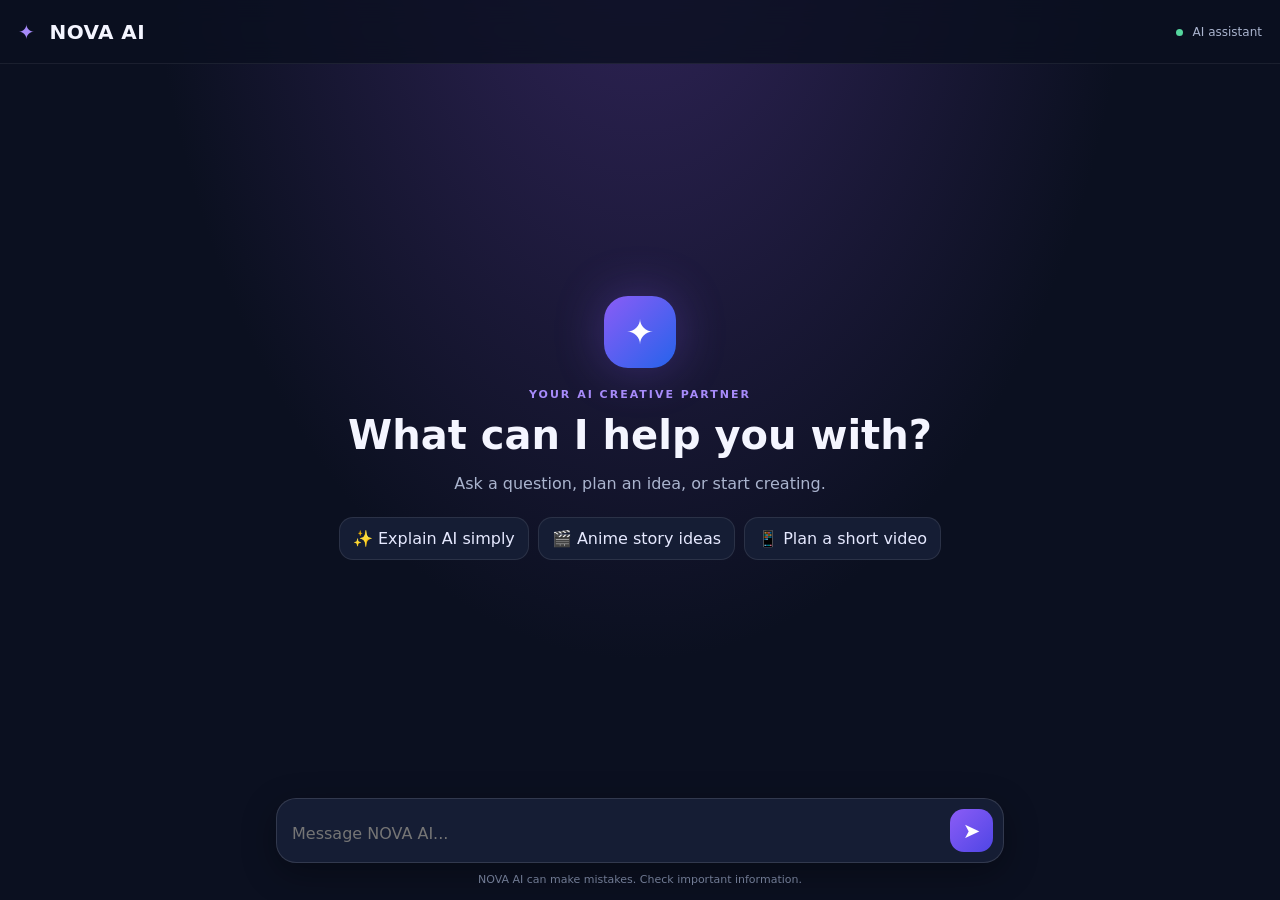
<file: index.html>
<!doctype html>
<html lang="en">
<head>
  <meta charset="utf-8">
  <meta name="viewport" content="width=device-width, initial-scale=1">
  <meta name="theme-color" content="#0b1020">
  <title>NOVA AI</title>
  <link rel="stylesheet" href="/static/style.css">
</head>
<body>
  <header class="topbar">
    <div class="brand"><span class="brand-mark">✦</span> NOVA AI</div>
    <span class="status"><i></i> AI assistant</span>
  </header>

  <main class="app-shell">
    <section class="welcome" id="welcome">
      <div class="orb">✦</div>
      <p class="eyebrow">YOUR AI CREATIVE PARTNER</p>
      <h1>What can I help you with?</h1>
      <p class="sub">Ask a question, plan an idea, or start creating.</p>
      <div class="suggestions">
        <button class="suggestion" data-prompt="Explain how artificial intelligence works in simple words.">✨ Explain AI simply</button>
        <button class="suggestion" data-prompt="Give me 5 creative anime story ideas.">🎬 Anime story ideas</button>
        <button class="suggestion" data-prompt="Help me plan a short video for YouTube.">📱 Plan a short video</button>
      </div>
    </section>

    <section class="chat" id="chat" aria-live="polite"></section>

    <form class="composer" id="chat-form">
      <textarea id="message" rows="1" maxlength="3000" placeholder="Message NOVA AI..." aria-label="Message NOVA AI"></textarea>
      <button class="send" id="send" type="submit" aria-label="Send message">➤</button>
    </form>
    <p class="disclaimer">NOVA AI can make mistakes. Check important information.</p>
  </main>
  <script src="/static/app.js"></script>
</body>
</html>
</file>
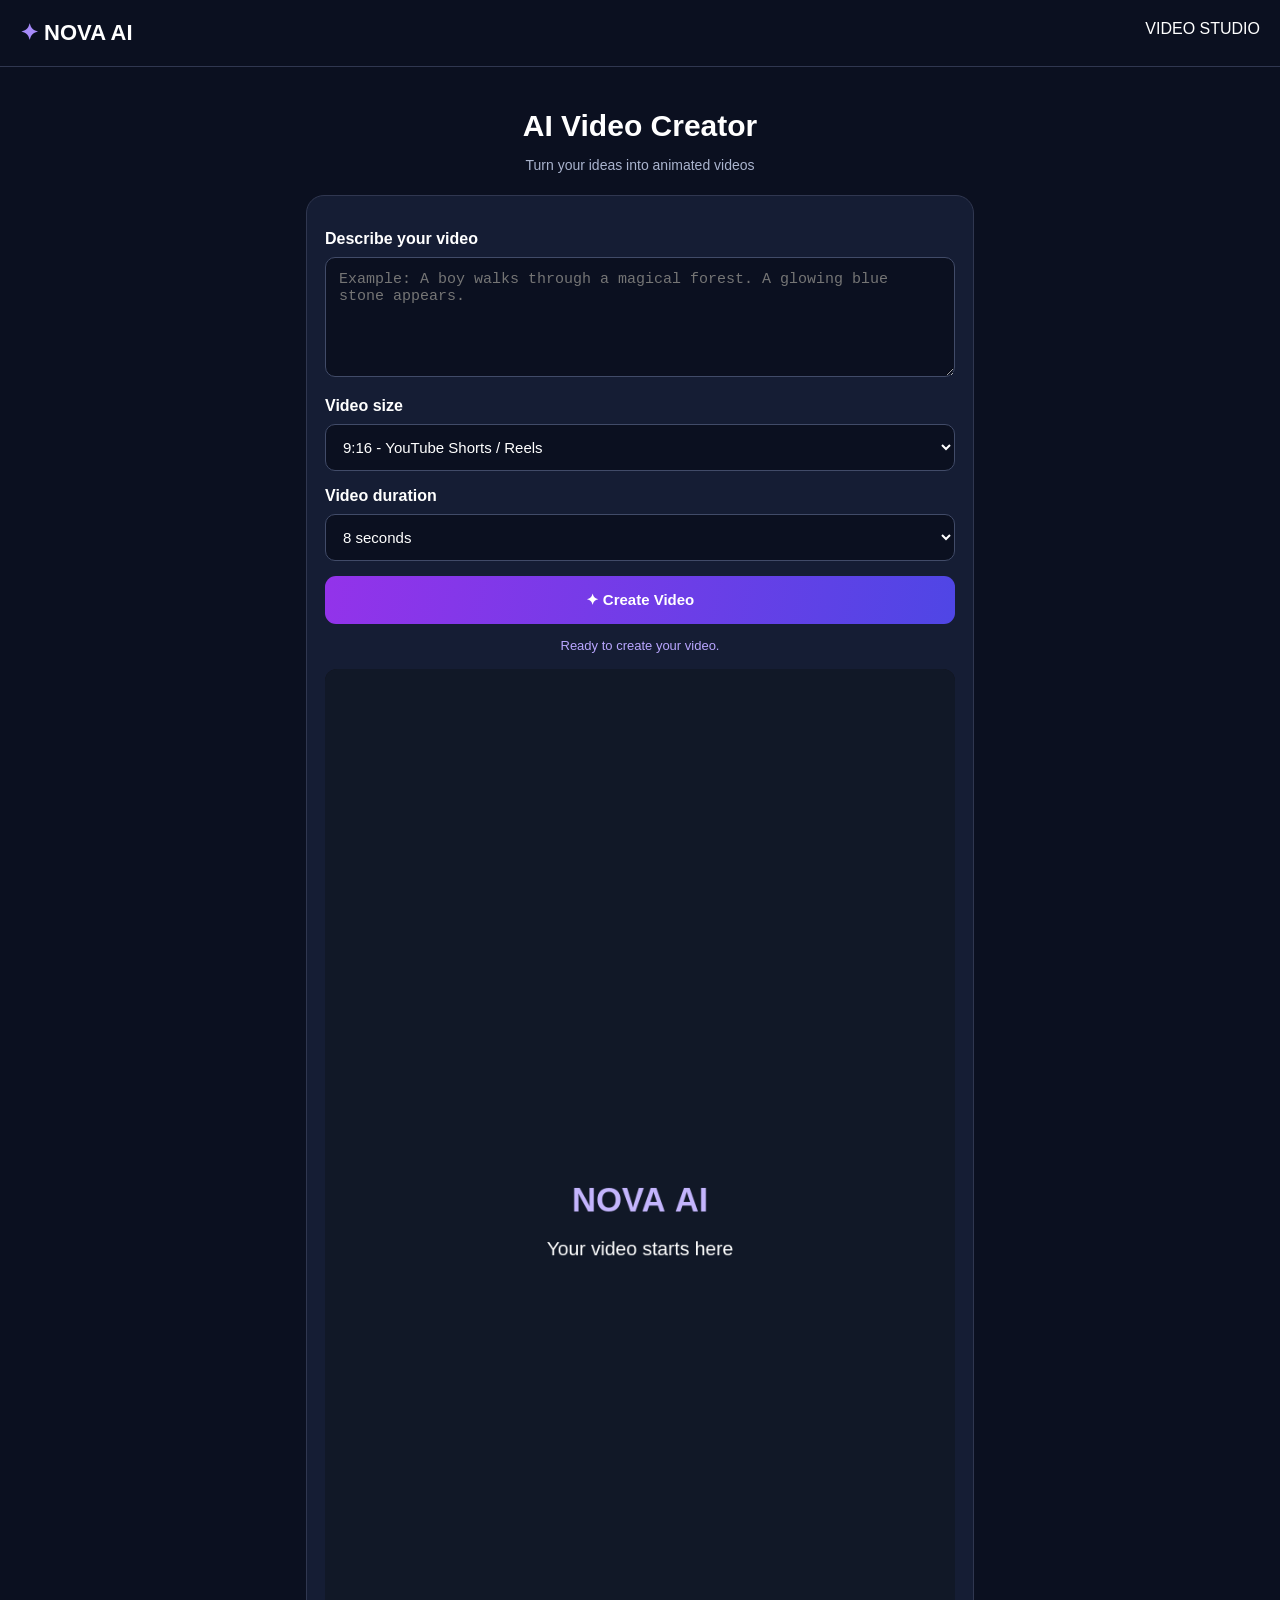
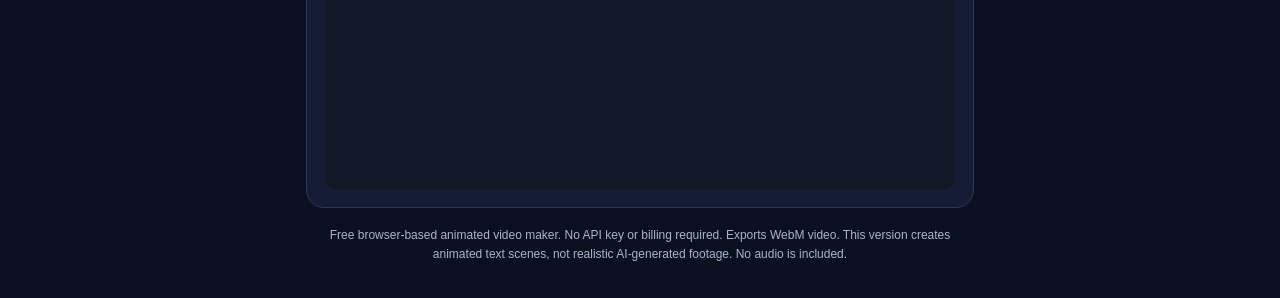
<file: static/index.html>
<!DOCTYPE html>
<html lang="en">
<head>
<meta charset="UTF-8">
<meta name="viewport" content="width=device-width, initial-scale=1">
<title>NOVA AI Video Creator</title>
<style>
*{box-sizing:border-box}
body{margin:0;background:#0b1020;color:#fff;font-family:Arial,sans-serif}
header{padding:20px;border-bottom:1px solid #303750;display:flex;justify-content:space-between}
.logo{font-size:22px;font-weight:bold}
.logo span{color:#a78bfa}
main{max-width:700px;margin:auto;padding:22px 16px}
h1{text-align:center;font-size:30px;margin-bottom:8px}
.sub{text-align:center;color:#aab4ce;font-size:14px}
.panel{background:#151d34;border:1px solid #303750;border-radius:18px;padding:18px;margin-top:22px}
label{display:block;font-weight:bold;margin:16px 0 9px}
textarea,select{width:100%;background:#0b1020;color:white;border:1px solid #414b68;border-radius:10px;padding:13px;font-size:15px}
textarea{height:120px;resize:vertical}
button,.download{display:block;width:100%;padding:15px;border:0;border-radius:11px;color:white;font-size:15px;font-weight:bold;text-align:center;text-decoration:none;margin-top:15px;cursor:pointer}
.generate{background:linear-gradient(100deg,#9333ea,#4f46e5)}
.download{background:#0879e8}
button:disabled{opacity:.5}
canvas{display:block;width:100%;height:auto;background:#111;border-radius:12px;margin-top:16px}
video{width:100%;margin-top:16px;border-radius:12px;background:#000}
.status{text-align:center;color:#b9a6ff;font-size:13px;margin-top:14px}
.note{font-size:12px;color:#aab4ce;line-height:1.6;text-align:center;margin-top:18px}
.hidden{display:none}
</style>
</head>
<body>
<header>
  <div class="logo"><span>✦</span> NOVA AI</div>
  <div>VIDEO STUDIO</div>
</header>

<main>
  <h1>AI Video Creator</h1>
  <p class="sub">Turn your ideas into animated videos</p>

  <section class="panel">
    <label for="prompt">Describe your video</label>
    <textarea id="prompt" maxlength="500"
      placeholder="Example: A boy walks through a magical forest. A glowing blue stone appears."></textarea>

    <label for="ratio">Video size</label>
    <select id="ratio">
      <option value="portrait">9:16 - YouTube Shorts / Reels</option>
      <option value="landscape">16:9 - YouTube</option>
    </select>

    <label for="duration">Video duration</label>
    <select id="duration">
      <option value="8">8 seconds</option>
      <option value="12">12 seconds</option>
      <option value="15">15 seconds</option>
    </select>

    <button class="generate" id="generate">✦ Create Video</button>
    <p class="status" id="status">Ready to create your video.</p>

    <canvas id="canvas" width="720" height="1280"></canvas>

    <video id="preview" controls class="hidden"></video>
    <a id="download" class="download hidden" download="NOVA-AI-Video.webm">
      Download Video
    </a>
  </section>

  <p class="note">
    Free browser-based animated video maker. No API key or billing required.
    Exports WebM video. This version creates animated text scenes, not realistic
    AI-generated footage. No audio is included.
  </p>
</main>

<script>
const canvas = document.getElementById("canvas");
const ctx = canvas.getContext("2d");
const promptBox = document.getElementById("prompt");
const ratioBox = document.getElementById("ratio");
const durationBox = document.getElementById("duration");
const button = document.getElementById("generate");
const statusText = document.getElementById("status");
const preview = document.getElementById("preview");
const download = document.getElementById("download");

let scenes = [];
let particles = [];
let animationFrame;
let startTime = 0;
let totalDuration = 8;

function makeScenes(text) {
  let lines = text.split(/[\n.!?]+/)
    .map(x => x.trim())
    .filter(Boolean);

  if (!lines.length) return [];
  return lines.slice(0, 5);
}

function setupCanvas() {
  if (ratioBox.value === "portrait") {
    canvas.width = 720;
    canvas.height = 1280;
  } else {
    canvas.width = 1280;
    canvas.height = 720;
  }

  particles = Array.from({length:35}, () => ({
    x:Math.random()*canvas.width,
    y:Math.random()*canvas.height,
    size:Math.random()*4+1,
    speed:Math.random()*0.7+0.2
  }));
}

function drawWrappedText(text, x, y, maxWidth, lineHeight) {
  const words = text.split(" ");
  let line = "";
  let lines = [];

  for (const word of words) {
    const test = line ? line + " " + word : word;
    if (ctx.measureText(test).width > maxWidth && line) {
      lines.push(line);
      line = word;
    } else {
      line = test;
    }
  }
  if (line) lines.push(line);

  lines = lines.slice(0, 6);
  const offset = (lines.length - 1) * lineHeight / 2;

  lines.forEach((item, index) => {
    ctx.fillText(item, x, y - offset + index * lineHeight);
  });
}

function drawFrame(time, duration) {
  const w = canvas.width;
  const h = canvas.height;

  const gradient = ctx.createLinearGradient(
    0, 0, w, h
  );

  const hue = (time * 16) % 360;
  gradient.addColorStop(0, `hsl(${hue},65%,15%)`);
  gradient.addColorStop(1, `hsl(${(hue+100)%360},65%,9%)`);

  ctx.fillStyle = gradient;
  ctx.fillRect(0,0,w,h);

  particles.forEach(p => {
    p.y -= p.speed;
    if(p.y < 0) p.y = h;

    ctx.beginPath();
    ctx.arc(p.x,p.y,p.size,0,Math.PI*2);
    ctx.fillStyle = "rgba(190,170,255,0.5)";
    ctx.fill();
  });

  const sceneDuration = duration / scenes.length;
  const sceneIndex = Math.min(
    scenes.length-1,
    Math.floor(time/sceneDuration)
  );

  const localTime = (time % sceneDuration) / sceneDuration;
  const fade = Math.min(1,localTime*5,(1-localTime)*5);

  ctx.textAlign = "center";
  ctx.textBaseline = "middle";

  ctx.fillStyle = "#bba3ff";
  ctx.font = "bold 22px Arial";
  ctx.fillText("✦ NOVA AI",w/2,h*0.16);

  ctx.fillStyle = "#ffffff";
  ctx.shadowColor = "#9b5cff";
  ctx.shadowBlur = 25;

  const fontSize = w < h ? 43 : 48;
  ctx.font = `bold ${fontSize}px Arial`;

  ctx.globalAlpha = Math.max(0.2,fade);

  drawWrappedText(
    scenes[sceneIndex],
    w/2,
    h/2 + Math.sin(time*2)*12,
    w*0.78,
    fontSize*1.35
  );

  ctx.globalAlpha = 1;
  ctx.shadowBlur = 0;

  ctx.fillStyle = "#c4b5fd";
  ctx.font = "18px Arial";
  ctx.fillText(
    `SCENE ${sceneIndex+1} / ${scenes.length}`,
    w/2,h*0.85
  );

  ctx.fillStyle = "#ffffff30";
  ctx.fillRect(w*0.12,h*0.91,w*0.76,5);

  ctx.fillStyle = "#a78bfa";
  ctx.fillRect(w*0.12,h*0.91,w*0.76*(time/duration),5);
}

function drawIdle() {
  setupCanvas();
  ctx.fillStyle = "#111827";
  ctx.fillRect(0,0,canvas.width,canvas.height);
  ctx.fillStyle = "#c4b5fd";
  ctx.textAlign = "center";
  ctx.font = "bold 38px Arial";
  ctx.fillText("NOVA AI",canvas.width/2,canvas.height/2-20);
  ctx.fillStyle = "#ffffff";
  ctx.font = "22px Arial";
  ctx.fillText("Your video starts here",canvas.width/2,canvas.height/2+30);
}

function chooseMime() {
  const types = [
    "video/webm;codecs=vp9",
    "video/webm;codecs=vp8",
    "video/webm"
  ];
  return types.find(type => MediaRecorder.isTypeSupported(type));
}

button.addEventListener("click", () => {
  const text = promptBox.value.trim();

  if (!text) {
    statusText.textContent = "Please enter a video prompt.";
    return;
  }

  if (!window.MediaRecorder || !canvas.captureStream) {
    statusText.textContent =
      "Video recording is not supported in this browser. Try an updated browser.";
    return;
  }

  const mimeType = chooseMime();

  if (!mimeType) {
    statusText.textContent = "This browser cannot export WebM video.";
    return;
  }

  scenes = makeScenes(text);
  totalDuration = Number(durationBox.value);
  setupCanvas();

  button.disabled = true;
  download.classList.add("hidden");
  preview.classList.add("hidden");

  statusText.textContent = "Creating your animated video...";

  const stream = canvas.captureStream(30);
  const chunks = [];

  let recorder;

  try {
    recorder = new MediaRecorder(stream,{mimeType});
  } catch(error) {
    stream.getTracks().forEach(track => track.stop());
    button.disabled = false;
    statusText.textContent = "Could not start video recording.";
    return;
  }

  recorder.ondataavailable = event => {
    if(event.data && event.data.size > 0) {
      chunks.push(event.data);
    }
  };

  recorder.onerror = () => {
    stream.getTracks().forEach(track => track.stop());
    button.disabled = false;
    statusText.textContent = "Video recording failed. Please try again.";
  };

  recorder.onstop = () => {
    cancelAnimationFrame(animationFrame);
    stream.getTracks().forEach(track => track.stop());

    const blob = new Blob(chunks,{type:mimeType});
    const url = URL.createObjectURL(blob);

    preview.src = url;
    preview.classList.remove("hidden");

    download.href = url;
    download.classList.remove("hidden");

    statusText.textContent =
      "Your video is ready! Preview or download it.";

    button.disabled = false;
  };

  startTime = performance.now();

  function animate(now) {
    const elapsed = (now-startTime)/1000;
    const time = Math.min(elapsed,totalDuration);

    drawFrame(time,totalDuration);

    statusText.textContent =
      "Creating video: " +
      Math.min(100,Math.floor(time/totalDuration*100)) + "%";

    if(elapsed < totalDuration) {
      animationFrame = requestAnimationFrame(animate);
    } else if(recorder.state === "recording") {
      recorder.stop();
    }
  }

  drawFrame(0,totalDuration);
  recorder.start();
  animationFrame = requestAnimationFrame(animate);
});

drawIdle();
</script>
</body>
</html>
</file>
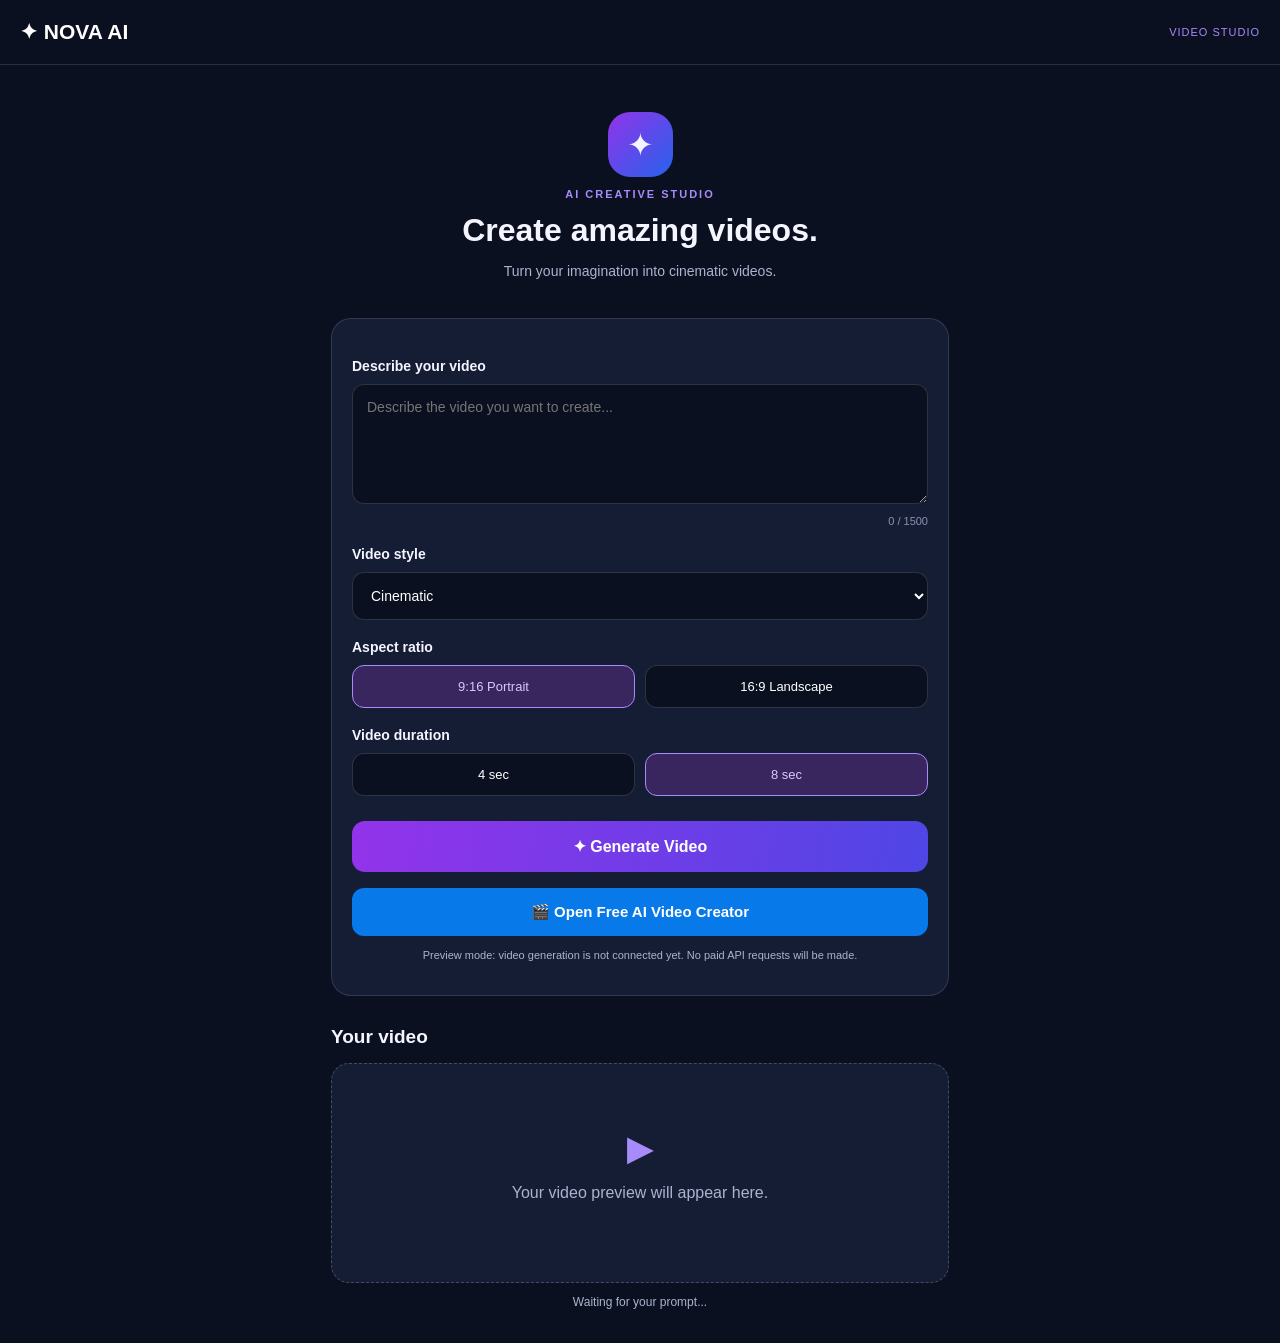
<file: static/video.html>
<!DOCTYPE html>
<html lang="en">
<head>
  <meta charset="UTF-8">
  <meta name="viewport" content="width=device-width, initial-scale=1.0">
  <meta name="theme-color" content="#0b1020">
  <title>NOVA AI - Video Studio</title>
  <link rel="stylesheet" href="/static/video.css">
</head>
<body>

<header class="topbar">
  <a href="/" class="logo">✦ NOVA AI</a>
  <span class="studio-label">VIDEO STUDIO</span>
</header>

<main class="container">

  <section class="hero">
    <div class="orb">✦</div>
    <p class="eyebrow">AI CREATIVE STUDIO</p>
    <h1>Create amazing videos.</h1>
    <p class="subtitle">
      Turn your imagination into cinematic videos.
    </p>
  </section>

  <section class="editor">

    <label for="prompt">Describe your video</label>

    <textarea id="prompt" maxlength="1500"
      placeholder="Describe the video you want to create..."></textarea>

    <div class="counter">
      <span id="counter">0 / 1500</span>
    </div>

    <label>Video style</label>
    <select id="style">
      <option value="Cinematic">Cinematic</option>
      <option value="Anime">Anime</option>
      <option value="Realistic">Realistic</option>
      <option value="Fantasy">Fantasy</option>
      <option value="3D Animation">3D Animation</option>
    </select>

    <label>Aspect ratio</label>
    <div class="choices" id="ratio">
      <button type="button" class="choice selected" data-value="9:16">
        9:16 Portrait
      </button>
      <button type="button" class="choice" data-value="16:9">
        16:9 Landscape
      </button>
    </div>

    <label>Video duration</label>
    <div class="choices" id="duration">
      <button type="button" class="choice" data-value="4">4 sec</button>
      <button type="button" class="choice selected" data-value="8">8 sec</button>
    </div>

    <button id="generate" class="generate">
      ✦ Generate Video
    </button>
    
  <a href="https://aka.ms/TryBingVideoCreator"
   target="_blank"
   rel="noopener noreferrer"
   class="bing-button">
   🎬 Open Free AI Video Creator
  </a>

    <p class="notice">
      Preview mode: video generation is not connected yet.
      No paid API requests will be made.
    </p>

  </section>

  <section class="result">
    <h2>Your video</h2>
    <div class="preview" id="preview">
      <div class="preview-icon">▶</div>
      <p>Your video preview will appear here.</p>
    </div>
    <p id="status" class="status">Waiting for your prompt...</p>
  </section>

</main>

<script src="/static/video.js"></script>
</body>
</html>
</file>
<file: static/style.css>
* { box-sizing: border-box; }
:root {
  color-scheme: dark;
  --bg: #0b1020; --panel: #151d34; --panel2: #202a46;
  --text: #f4f5ff; --muted: #aab4ce; --purple: #a78bfa;
}
body {
  margin: 0; min-height: 100vh; background:
  radial-gradient(ellipse at 50% -20%, #34265e 0%, transparent 55%), var(--bg);
  color: var(--text); font-family: system-ui, Arial, sans-serif;
}
.topbar {
  height: 64px; display:flex; align-items:center; justify-content:space-between;
  padding: 0 18px; border-bottom: 1px solid #ffffff12;
  background: #0b1020cc; position: sticky; top: 0; backdrop-filter: blur(12px);
}
.brand { font-weight: 800; font-size: 20px; letter-spacing: .4px; }
.brand-mark { color: var(--purple); margin-right: 7px; }
.status { color: var(--muted); font-size: 12px; }
.status i { display:inline-block; width:7px; height:7px; background:#55d69e; border-radius:50%; margin-right:6px; }
.app-shell { width:min(760px, 100%); min-height:calc(100vh - 64px); margin:auto; padding:28px 16px 14px; display:flex; flex-direction:column; }
.welcome { text-align:center; margin:auto 0; padding:24px 0; }
.orb { width:72px; height:72px; margin:0 auto 20px; display:grid; place-items:center; border-radius:24px; font-size:34px; color:#fff; background:linear-gradient(135deg,#8b5cf6,#2563eb); box-shadow:0 0 50px #8057ed55; }
.eyebrow { color:var(--purple); font-size:11px; letter-spacing:2px; font-weight:700; }
h1 { font-size:clamp(27px,6vw,40px); margin:10px 0; }
.sub { color:var(--muted); }
.suggestions { display:flex; flex-wrap:wrap; justify-content:center; gap:9px; margin-top:24px; }
button { font:inherit; }
.suggestion { color:#e6e9ff; background:var(--panel); border:1px solid #ffffff18; padding:11px 13px; border-radius:14px; }
.suggestion:active, .send:active { transform:scale(.97); }
.chat { display:flex; flex-direction:column; gap:14px; padding:10px 0 24px; }
.message { max-width:90%; padding:13px 15px; border-radius:17px; line-height:1.55; white-space:pre-wrap; overflow-wrap:anywhere; }
.message.user { align-self:flex-end; background:#6845c7; border-bottom-right-radius:5px; }
.message.assistant { align-self:flex-start; background:var(--panel); border:1px solid #ffffff12; border-bottom-left-radius:5px; }
.composer { display:flex; align-items:flex-end; gap:10px; padding:10px; background:var(--panel); border:1px solid #ffffff20; border-radius:20px; position:sticky; bottom:8px; box-shadow:0 10px 35px #0005; }
textarea { flex:1; resize:none; max-height:140px; border:0; outline:0; color:white; background:transparent; font:inherit; padding:9px 5px; }
.send { width:43px; height:43px; border:0; border-radius:14px; color:white; font-size:21px; background:linear-gradient(135deg,#8b5cf6,#4f46e5); }
.send:disabled { opacity:.5; }
.disclaimer { text-align:center; color:#7f8aa6; font-size:11px; margin:10px 0 0; }
@media (max-width:480px) { .app-shell { padding:16px 12px 12px; } .suggestion { font-size:12px; } }
</file>
<file: static/video.css>
* {
  box-sizing: border-box;
}

body {
  margin: 0;
  background: #0b1020;
  color: #f5f5ff;
  font-family: Arial, sans-serif;
}

.topbar {
  display: flex;
  justify-content: space-between;
  align-items: center;
  padding: 20px;
  border-bottom: 1px solid #ffffff20;
}

.logo {
  color: white;
  text-decoration: none;
  font-size: 21px;
  font-weight: bold;
}

.studio-label {
  color: #a78bfa;
  font-size: 11px;
  letter-spacing: 1px;
}

.container {
  max-width: 650px;
  margin: auto;
  padding: 22px 16px;
}

.hero {
  text-align: center;
  padding: 25px 0;
}

.orb {
  margin: auto;
  width: 65px;
  height: 65px;
  display: grid;
  place-items: center;
  border-radius: 22px;
  background: linear-gradient(135deg, #9333ea, #2563eb);
  font-size: 32px;
}

.eyebrow {
  color: #a78bfa;
  font-size: 11px;
  letter-spacing: 2px;
  font-weight: bold;
}

h1 {
  font-size: 32px;
  margin: 12px 0;
}

.subtitle {
  color: #aab4ce;
  font-size: 14px;
}

.editor {
  background: #151d34;
  border: 1px solid #ffffff20;
  padding: 20px;
  border-radius: 20px;
}

label {
  display: block;
  margin: 19px 0 10px;
  font-size: 14px;
  font-weight: bold;
}

textarea, select {
  width: 100%;
  background: #0b1020;
  color: white;
  border: 1px solid #ffffff25;
  border-radius: 12px;
  padding: 14px;
  font-size: 14px;
  font-family: inherit;
  outline: none;
}

textarea {
  min-height: 120px;
  resize: vertical;
}

textarea:focus, select:focus {
  border-color: #a78bfa;
}

.counter {
  text-align: right;
  color: #8994b0;
  font-size: 11px;
  margin-top: 7px;
}

select {
  min-height: 47px;
}

.choices {
  display: flex;
  gap: 10px;
}

.choice {
  flex: 1;
  padding: 13px 7px;
  border: 1px solid #ffffff25;
  border-radius: 12px;
  background: #0b1020;
  color: white;
  font-size: 13px;
}

.choice.selected {
  border: 1px solid #a78bfa;
  background: #39265e;
  color: #d8c8ff;
}

.generate {
  display: block;
  width: 100%;
  margin-top: 25px;
  padding: 16px;
  background: linear-gradient(100deg, #9333ea, #4f46e5);
  border: none;
  border-radius: 13px;
  color: white;
  font-size: 16px;
  font-weight: bold;
  text-align: center;
  text-decoration: none;
  cursor: pointer;
}

.notice {
  color: #aab4ce;
  font-size: 11px;
  text-align: center;
  line-height: 1.5;
}

.result {
  margin-top: 30px;
}

.result h2 {
  font-size: 19px;
}

.preview {
  min-height: 220px;
  border: 1px dashed #ffffff35;
  border-radius: 18px;
  display: flex;
  flex-direction: column;
  justify-content: center;
  align-items: center;
  text-align: center;
  padding: 20px;
  background: #151d34;
  color: #aab4ce;
}

.preview-icon {
  font-size: 35px;
  color: #a78bfa;
}

.status {
  text-align: center;
  font-size: 12px;
  color: #aab4ce;
}

/* FREE AI VIDEO GENERATOR BUTTON */

.bing-button {
  display: block;
  width: 100%;
  margin-top: 16px;
  padding: 15px;
  text-align: center;
  background: #0879e8;
  color: white;
  border-radius: 12px;
  text-decoration: none;
  font-weight: bold;
  font-size: 15px;
}

.bing-button:hover {
  background: #0565c5;
}

@media(max-width: 400px) {
  h1 {
    font-size: 27px;
  }

  .editor {
    padding: 15px;
  }
}
</file>
